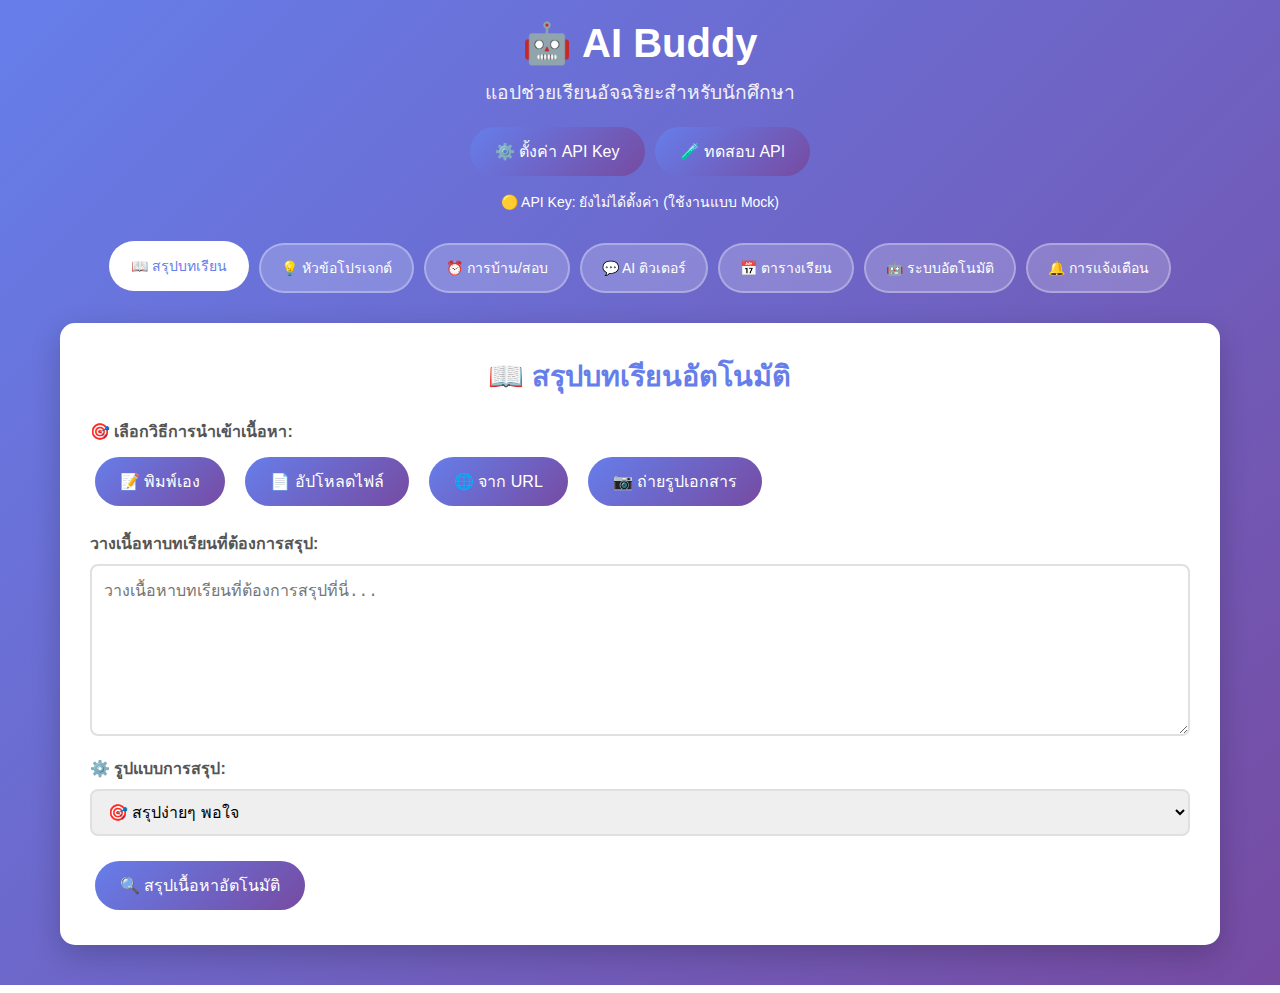
<file: AI.html>
<html lang="th">
<head>
    <meta charset="UTF-8">
    <meta name="viewport" content="width=device-width, initial-scale=1.0">
    <title>AI Buddy - แอปช่วยเรียนสำหรับนักศึกษา</title>
    <style>
        * {
            margin: 0;
            padding: 0;
            box-sizing: border-box;
        }

        body {
            font-family: 'Segoe UI', Tahoma, Geneva, Verdana, sans-serif;
            background: linear-gradient(135deg, #667eea 0%, #764ba2 100%);
            min-height: 100vh;
            color: #333;
        }

        .container {
            max-width: 1200px;
            margin: 0 auto;
            padding: 20px;
        }

        .header {
            text-align: center;
            margin-bottom: 30px;
            color: white;
        }

        .header h1 {
            font-size: 2.5em;
            margin-bottom: 10px;
        }

        .header p {
            font-size: 1.2em;
            opacity: 0.9;
        }

        .nav-tabs {
            display: flex;
            justify-content: center;
            margin-bottom: 30px;
            flex-wrap: wrap;
            gap: 10px;
        }

        .tab-btn {
            background: rgba(255, 255, 255, 0.2);
            color: white;
            border: 2px solid rgba(255, 255, 255, 0.3);
            padding: 12px 20px;
            border-radius: 25px;
            cursor: pointer;
            transition: all 0.3s ease;
            font-size: 14px;
        }

        .tab-btn:hover, .tab-btn.active {
            background: white;
            color: #667eea;
            transform: translateY(-2px);
        }

        .tab-content {
            display: none;
            background: white;
            border-radius: 15px;
            padding: 30px;
            box-shadow: 0 10px 30px rgba(0, 0, 0, 0.2);
            margin-bottom: 20px;
        }

        .tab-content.active {
            display: block;
            animation: fadeIn 0.5s ease;
        }

        @keyframes fadeIn {
            from { opacity: 0; transform: translateY(20px); }
            to { opacity: 1; transform: translateY(0); }
        }

        .feature-title {
            color: #667eea;
            font-size: 1.8em;
            margin-bottom: 20px;
            text-align: center;
        }

        .input-group {
            margin-bottom: 20px;
        }

        .input-group label {
            display: block;
            margin-bottom: 8px;
            font-weight: bold;
            color: #555;
        }

        .input-group input, .input-group textarea, .input-group select {
            width: 100%;
            padding: 12px;
            border: 2px solid #e0e0e0;
            border-radius: 8px;
            font-size: 16px;
            transition: border-color 0.3s ease;
        }

        .input-group input:focus, .input-group textarea:focus, .input-group select:focus {
            outline: none;
            border-color: #667eea;
        }

        .btn {
            background: linear-gradient(135deg, #667eea 0%, #764ba2 100%);
            color: white;
            border: none;
            padding: 12px 25px;
            border-radius: 25px;
            cursor: pointer;
            font-size: 16px;
            transition: all 0.3s ease;
            margin: 5px;
        }

        .btn:hover {
            transform: translateY(-2px);
            box-shadow: 0 5px 15px rgba(102, 126, 234, 0.4);
        }

        .result-box {
            background: #f8f9ff;
            border: 2px solid #e0e7ff;
            border-radius: 10px;
            padding: 20px;
            margin-top: 20px;
            min-height: 100px;
        }

        .chat-container {
            height: 400px;
            border: 2px solid #e0e0e0;
            border-radius: 10px;
            padding: 15px;
            overflow-y: auto;
            background: #f9f9f9;
            margin-bottom: 15px;
        }

        .chat-message {
            margin-bottom: 15px;
            padding: 10px;
            border-radius: 10px;
            max-width: 80%;
        }

        .user-message {
            background: #667eea;
            color: white;
            margin-left: auto;
        }

        .ai-message {
            background: white;
            border: 1px solid #e0e0e0;
        }

        .schedule-table {
            width: 100%;
            border-collapse: collapse;
            margin-top: 20px;
        }

        .schedule-table th, .schedule-table td {
            border: 1px solid #ddd;
            padding: 12px;
            text-align: center;
        }

        .schedule-table th {
            background: #667eea;
            color: white;
        }

        .task-item {
            background: #f0f4ff;
            border: 1px solid #d0d9ff;
            border-radius: 8px;
            padding: 15px;
            margin-bottom: 10px;
            display: flex;
            justify-content: between;
            align-items: center;
        }

        .task-urgent {
            border-left: 4px solid #ff4757;
        }

        .task-normal {
            border-left: 4px solid #2ed573;
        }

        .delete-btn {
            background: #ff4757;
            color: white;
            border: none;
            padding: 5px 10px;
            border-radius: 5px;
            cursor: pointer;
            font-size: 12px;
        }

        .project-suggestion {
            background: #e8f4fd;
            border-left: 4px solid #2196f3;
            padding: 15px;
            margin-bottom: 10px;
            border-radius: 5px;
        }

        .grid-2 {
            display: grid;
            grid-template-columns: 1fr 1fr;
            gap: 20px;
        }

        @media (max-width: 768px) {
            .grid-2 {
                grid-template-columns: 1fr;
            }
            
            .nav-tabs {
                flex-direction: column;
                align-items: center;
            }
        }
    </style>
</head>
<body>
    <div class="container">
        <div class="header">
            <h1>🤖 AI Buddy</h1>
            <p>แอปช่วยเรียนอัจฉริยะสำหรับนักศึกษา</p>
        </div>

        <div class="nav-tabs">
            <button class="tab-btn active" onclick="showTab('summary')">📖 สรุปบทเรียน</button>
            <button class="tab-btn" onclick="showTab('project')">💡 หัวข้อโปรเจกต์</button>
            <button class="tab-btn" onclick="showTab('tasks')">⏰ การบ้าน/สอบ</button>
            <button class="tab-btn" onclick="showTab('chat')">💬 AI ติวเตอร์</button>
            <button class="tab-btn" onclick="showTab('schedule')">📅 ตารางเรียน</button>
            <button class="tab-btn" onclick="showTab('auto')">🤖 ระบบอัตโนมัติ</button>
            <button class="tab-btn" onclick="showTab('notifications')">🔔 การแจ้งเตือน</button>
        </div>

            <!-- สรุปบทเรียน -->
        <div id="summary" class="tab-content active">
            <h2 class="feature-title">📖 สรุปบทเรียนอัตโนมัติ</h2>
            
            <!-- วิธีการนำเข้าเนื้อหา -->
            <div class="input-group">
                <label>🎯 เลือกวิธีการนำเข้าเนื้อหา:</label>
                <div style="display: flex; gap: 10px; flex-wrap: wrap; margin-bottom: 15px;">
                    <button class="btn" onclick="showInputMethod('text')">📝 พิมพ์เอง</button>
                    <button class="btn" onclick="showInputMethod('file')">📄 อัปโหลดไฟล์</button>
                    <button class="btn" onclick="showInputMethod('url')">🌐 จาก URL</button>
                    <button class="btn" onclick="showInputMethod('image')">📷 ถ่ายรูปเอกสาร</button>
                </div>
            </div>

            <!-- ฟอร์มพิมพ์เอง -->
            <div id="text-input" class="input-method">
                <div class="input-group">
                    <label for="lesson-text">วางเนื้อหาบทเรียนที่ต้องการสรุป:</label>
                    <textarea id="lesson-text" rows="8" placeholder="วางเนื้อหาบทเรียนที่ต้องการสรุปที่นี่..."></textarea>
                </div>
            </div>

            <!-- ฟอร์มอัปโหลดไฟล์ -->
            <div id="file-input" class="input-method" style="display: none;">
                <div class="input-group">
                    <label for="lesson-file">อัปโหลดไฟล์เอกสาร (PDF, DOC, TXT):</label>
                    <input type="file" id="lesson-file" accept=".pdf,.doc,.docx,.txt" onchange="handleFileUpload(event)">
                    <small style="color: #666;">รองรับ: PDF, Word, Text Files</small>
                </div>
                <div id="file-content" style="display: none;">
                    <h4>📄 เนื้อหาจากไฟล์:</h4>
                    <div id="file-text" style="background: #f5f5f5; padding: 15px; border-radius: 8px; max-height: 200px; overflow-y: auto;"></div>
                </div>
            </div>

            <!-- ฟอร์ม URL -->
            <div id="url-input" class="input-method" style="display: none;">
                <div class="input-group">
                    <label for="lesson-url">URL ของเว็บไซต์หรือเอกสารออนไลน์:</label>
                    <input type="url" id="lesson-url" placeholder="https://example.com/article">
                    <button class="btn" onclick="fetchFromURL()">🔗 ดึงเนื้อหา</button>
                </div>
                <div id="url-content" style="display: none;">
                    <h4>🌐 เนื้อหาจาก URL:</h4>
                    <div id="url-text" style="background: #f5f5f5; padding: 15px; border-radius: 8px; max-height: 200px; overflow-y: auto;"></div>
                </div>
            </div>

            <!-- ฟอร์มถ่ายรูป -->
            <div id="image-input" class="input-method" style="display: none;">
                <div class="input-group">
                    <label>📷 ถ่ายรูปหรืออัปโหลดรูปเอกสาร:</label>
                    <input type="file" id="lesson-image" accept="image/*" capture="camera" onchange="handleImageUpload(event)">
                    <button class="btn" onclick="document.getElementById('lesson-image').click()">📸 ถ่ายรูป</button>
                </div>
                <div id="image-preview" style="display: none;">
                    <h4>🖼️ รูปที่อัปโหลด:</h4>
                    <img id="preview-img" style="max-width: 100%; max-height: 300px; border-radius: 8px;">
                    <button class="btn" onclick="extractTextFromImage()">🔍 แปลงเป็นข้อความ</button>
                </div>
                <div id="image-content" style="display: none;">
                    <h4>📝 ข้อความจากรูป:</h4>
                    <div id="image-text" style="background: #f5f5f5; padding: 15px; border-radius: 8px; max-height: 200px; overflow-y: auto;"></div>
                </div>
            </div>

            <!-- ตัวเลือกการสรุป -->
            <div class="input-group">
                <label>⚙️ รูปแบบการสรุป:</label>
                <select id="summary-style">
                    <option value="simple">🎯 สรุปง่ายๆ พอใจ</option>
                    <option value="detailed">📚 สรุปละเอียด</option>
                    <option value="bullet">📝 จุดสำคัญย่อยๆ</option>
                    <option value="exam">📝 เน้นข้อสอบ</option>
                    <option value="mindmap">🧠 Mind Map</option>
                </select>
            </div>

            <button class="btn" onclick="summarizeLesson()">🔍 สรุปเนื้อหาอัตโนมัติ</button>
            <div id="summary-result" class="result-box" style="display: none;">
                <h3>📝 สรุปเนื้อหา:</h3>
                <div id="summary-content"></div>
                <div style="margin-top: 15px;">
                    <button class="btn" onclick="saveSummary()">💾 บันทึกสรุป</button>
                    <button class="btn" onclick="shareSummary()">📤 แชร์</button>
                    <button class="btn" onclick="generateQuiz()">❓ สร้างแบบทดสอบ</button>
                </div>
            </div>
        </div>

        <!-- หัวข้อโปรเจกต์ -->
        <div id="project" class="tab-content">
            <h2 class="feature-title">💡 แนะนำหัวข้อโปรเจกต์</h2>
            <div class="input-group">
                <label for="subject-name">ชื่อวิชา:</label>
                <input type="text" id="subject-name" placeholder="เช่น วิทยาการคอมพิวเตอร์, การตลาด, จิตวิทยา">
            </div>
            <button class="btn" onclick="generateProjectIdeas()">🎯 แนะนำหัวข้อ</button>
            <div id="project-results" class="result-box" style="display: none;">
                <h3>💡 หัวข้อโปรเจกต์ที่แนะนำ:</h3>
                <div id="project-content"></div>
            </div>
        </div>

        <!-- การบ้าน/สอบ -->
        <div id="tasks" class="tab-content">
            <h2 class="feature-title">⏰ จัดการการบ้าน/สอบ</h2>
            <div class="grid-2">
                <div>
                    <h3>➕ เพิ่มงานใหม่</h3>
                    <div class="input-group">
                        <label for="task-title">ชื่องาน:</label>
                        <input type="text" id="task-title" placeholder="เช่น รายงานวิชาคณิตศาสตร์">
                    </div>
                    <div class="input-group">
                        <label for="task-date">วันที่ส่ง:</label>
                        <input type="date" id="task-date">
                    </div>
                    <div class="input-group">
                        <label for="task-priority">ความสำคัญ:</label>
                        <select id="task-priority">
                            <option value="normal">ปกติ</option>
                            <option value="urgent">ด่วน</option>
                        </select>
                    </div>
                    <button class="btn" onclick="addTask()">📝 เพิ่มงาน</button>
                </div>
                <div>
                    <h3>📋 รายการงาน</h3>
                    <div id="task-list"></div>
                </div>
            </div>
        </div>

        <!-- AI ติวเตอร์ -->
        <div id="chat" class="tab-content">
            <h2 class="feature-title">💬 แชทกับ AI ติวเตอร์</h2>
            <div class="chat-container" id="chat-container">
                <div class="chat-message ai-message">
                    <strong>AI ติวเตอร์:</strong> สวัสดีครับ! ผมพร้อมช่วยตอบคำถามเกี่ยวกับการเรียนนะครับ 😊
                </div>
            </div>
            <div class="input-group">
                <input type="text" id="user-question" placeholder="พิมพ์คำถามของคุณที่นี่..." onkeypress="handleEnter(event)">
            </div>
            <button class="btn" onclick="sendMessage()">📤 ส่งคำถาม</button>
        </div>

        <!-- ระบบอัตโนมัติ -->
        <div id="auto" class="tab-content">
            <h2 class="feature-title">🤖 ระบบอัตโนมัติ</h2>
            
            <!-- เชื่อมต่อ LINE -->
            <div style="background: #06c755; color: white; padding: 20px; border-radius: 10px; margin-bottom: 20px;">
                <h3>💬 เชื่อมต่อ LINE</h3>
                <p>ดึงข้อมูลจากกลุ่มไลน์ตารางเรียนและส่งการแจ้งเตือนอัตโนมัติ</p>
                
                <div class="input-group">
                    <label style="color: white;">LINE Channel Access Token:</label>
                    <input type="text" id="line-token" placeholder="ใส่ Channel Access Token ของ LINE Bot">
                </div>
                
                <div class="input-group">
                    <label style="color: white;">Group ID ของกลุ่มตารางเรียน:</label>
                    <input type="text" id="line-group-id" placeholder="เช่น C1234567890abcdef1234567890abcdef1">
                </div>
                
                <button class="btn" style="background: white; color: #06c755;" onclick="connectLINE()">🔗 เชื่อมต่อ LINE</button>
                <button class="btn" style="background: rgba(255,255,255,0.2);" onclick="testLINE()">🧪 ทดสอบการเชื่อมต่อ</button>
                
                <div id="line-status" style="margin-top: 10px; font-size: 14px;"></div>
            </div>

            <!-- การดึงข้อมูลอัตโนมัติ -->
            <div class="grid-2">
                <div>
                    <h3>📊 การดึงข้อมูลอัตโนมัติ</h3>
                    
                    <div class="input-group">
                        <label>🔄 ความถี่ในการอัปเดต:</label>
                        <select id="sync-frequency">
                            <option value="5">ทุก 5 นาที</option>
                            <option value="15">ทุก 15 นาที</option>
                            <option value="30" selected>ทุก 30 นาที</option>
                            <option value="60">ทุก 1 ชั่วโมง</option>
                        </select>
                    </div>

                    <div class="input-group">
                        <label>📝 คำสำคัญที่ต้องมองหา:</label>
                        <textarea id="keywords" rows="3" placeholder="การบ้าน, สอบ, โปรเจกต์, งาน, ส่ง, กำหนด, วันที่">การบ้าน, สอบ, โปรเจกต์, งาน, ส่ง, กำหนด, วันที่</textarea>
                    </div>

                    <button class="btn" onclick="startAutoSync()">▶️ เริ่มการดึงข้อมูลอัตโนมัติ</button>
                    <button class="btn" onclick="stopAutoSync()">⏹️ หยุดการดึงข้อมูล</button>
                </div>

                <div>
                    <h3>📈 สถานะระบบ</h3>
                    <div id="auto-status" class="result-box">
                        <p>🔴 ระบบอัตโนมัติ: ปิด</p>
                        <p>📱 LINE: ยังไม่เชื่อมต่อ</p>
                        <p>🔄 อัปเดตล่าสุด: -</p>
                        <p>📊 ข้อมูลที่พบ: 0 รายการ</p>
                    </div>

                    <h4>📋 ข้อมูลที่ดึงมาล่าสุด:</h4>
                    <div id="latest-data" style="max-height: 200px; overflow-y: auto; background: #f9f9f9; padding: 10px; border-radius: 5px;">
                        <p style="color: #999;">ยังไม่มีข้อมูล</p>
                    </div>
                </div>
            </div>
        </div>

        <!-- การแจ้งเตือน -->
        <div id="notifications" class="tab-content">
            <h2 class="feature-title">🔔 ระบบการแจ้งเตือนอัจฉริยะ</h2>
            
            <!-- ตั้งค่าการแจ้งเตือน -->
            <div class="grid-2">
                <div>
                    <h3>⚙️ ตั้งค่าการแจ้งเตือน</h3>
                    
                    <div class="input-group">
                        <label>
                            <input type="checkbox" id="browser-notify" checked> 
                            🌐 แจ้งเตือนผ่านเบราว์เซอร์
                        </label>
                    </div>

                    <div class="input-group">
                        <label>
                            <input type="checkbox" id="line-notify" checked> 
                            💬 แจ้งเตือนผ่าน LINE
                        </label>
                    </div>

                    <div class="input-group">
                        <label>
                            <input type="checkbox" id="email-notify"> 
                            📧 แจ้งเตือนผ่านอีเมล
                        </label>
                    </div>

                    <div class="input-group">
                        <label for="notify-email">อีเมลสำหรับแจ้งเตือน:</label>
                        <input type="email" id="notify-email" placeholder="your@email.com">
                    </div>

                    <div class="input-group">
                        <label for="notify-time">⏰ เวลาแจ้งเตือนประจำวัน:</label>
                        <input type="time" id="notify-time" value="08:00">
                    </div>

                    <div class="input-group">
                        <label for="advance-notify">📅 แจ้งเตือนล่วงหน้า:</label>
                        <select id="advance-notify">
                            <option value="0">วันเดียวกัน</option>
                            <option value="1" selected>1 วันก่อน</option>
                            <option value="2">2 วันก่อน</option>
                            <option value="3">3 วันก่อน</option>
                            <option value="7">1 สัปดาห์ก่อน</option>
                        </select>
                    </div>

                    <button class="btn" onclick="saveNotificationSettings()">💾 บันทึกการตั้งค่า</button>
                    <button class="btn" onclick="requestNotificationPermission()">🔔 ขออนุญาตแจ้งเตือน</button>
                </div>

                <div>
                    <h3>📊 ประวัติการแจ้งเตือน</h3>
                    <div id="notification-history" style="max-height: 300px; overflow-y: auto;">
                        <!-- ประวัติการแจ้งเตือนจะแสดงที่นี่ -->
                    </div>

                    <h3>🧪 ทดสอบการแจ้งเตือน</h3>
                    <button class="btn" onclick="testBrowserNotification()">🌐 ทดสอบแจ้งเตือนเบราว์เซอร์</button>
                    <button class="btn" onclick="testLINENotification()">💬 ทดสอบแจ้งเตือน LINE</button>
                    <button class="btn" onclick="testEmailNotification()">📧 ทดสอบแจ้งเตือนอีเมล</button>
                </div>
            </div>

            <!-- Smart Calendar Integration -->
            <div style="margin-top: 30px;">
                <h3>📅 เชื่อมต่อปฏิทิน</h3>
                <div class="grid-2">
                    <div>
                        <button class="btn" onclick="connectGoogleCalendar()">📆 เชื่อมต่อ Google Calendar</button>
                        <button class="btn" onclick="connectOutlook()">📅 เชื่อมต่อ Outlook</button>
                        <button class="btn" onclick="exportToICS()">📄 ส่งออกเป็น .ics</button>
                    </div>
                    <div>
                        <p>🔗 สถานะการเชื่อมต่อ:</p>
                        <div id="calendar-status" class="result-box">
                            <p>📆 Google Calendar: ยังไม่เชื่อมต่อ</p>
                            <p>📅 Outlook: ยังไม่เชื่อมต่อ</p>
                        </div>
                    </div>
                </div>
            </div>
        </div>
        <div id="schedule" class="tab-content">
            <h2 class="feature-title">📅 ตารางเรียน</h2>
            <div class="grid-2">
                <div>
                    <h3>➕ เพิ่มรายวิชา</h3>
                    <div class="input-group">
                        <label for="course-name">ชื่อวิชา:</label>
                        <input type="text" id="course-name" placeholder="เช่น คณิตศาสตร์ 101">
                    </div>
                    <div class="input-group">
                        <label for="course-day">วัน:</label>
                        <select id="course-day">
                            <option value="จันทร์">จันทร์</option>
                            <option value="อังคาร">อังคาร</option>
                            <option value="พุธ">พุธ</option>
                            <option value="พฤหัสบดี">พฤหัสบดี</option>
                            <option value="ศุกร์">ศุกร์</option>
                        </select>
                    </div>
                    <div class="input-group">
                        <label for="course-time">เวลา:</label>
                        <input type="text" id="course-time" placeholder="เช่น 09:00-11:00">
                    </div>
                    <button class="btn" onclick="addCourse()">📚 เพิ่มวิชา</button>
                </div>
                <div>
                    <h3>📋 ตารางเรียนปัจจุบัน</h3>
                    <div id="schedule-display"></div>
                </div>
            </div>
        </div>
    </div>

    <script>
        // ข้อมูลที่เก็บไว้ในหน่วยความจำ
        let tasks = [];
        let courses = [];
        let chatHistory = [];
        
        // OpenAI API Configuration
        let OPENAI_API_KEY = '';
        
        // ตรวจสอบและตั้งค่า API Key
        function initializeAPI() {
            const savedKey = localStorage.getItem('openai_api_key');
            if (savedKey) {
                OPENAI_API_KEY = savedKey;
            } else {
                promptForAPIKey();
            }
        }
        
        function promptForAPIKey() {
            const key = prompt(`🔑 กรุณาใส่ OpenAI API Key ของคุณ:

📋 วิธีการได้ API Key:
1. ไปที่ https://platform.openai.com/api-keys
2. สร้าง API Key ใหม่
3. Copy มาใส่ที่นี่

⚠️ หมายเหตุ: 
- API Key จะถูกเก็บไว้ในเครื่องของคุณเท่านั้น
- หากไม่มี API Key สามารถใช้งานแบบ Mock ได้
- กด Cancel เพื่อใช้แบบ Mock`);
            
            if (key && key.trim()) {
                OPENAI_API_KEY = key.trim();
                localStorage.setItem('openai_api_key', OPENAI_API_KEY);
                alert('✅ ตั้งค่า API Key เรียบร้อย!\n\n🧪 ลองทดสอบสรุปบทเรียนหรือถาม AI ติวเตอร์ดูครับ');
                return true;
            } else {
                alert('ℹ️ จะใช้งานแบบ Mock (จำลอง) แทน\nคุณสามารถเพิ่ม API Key ได้ทีหลังผ่านปุ่ม "⚙️ ตั้งค่า API Key"');
                return false;
            }
        }
        
        // ฟังก์ชันเรียก OpenAI API (แบบหลายวิธี)
        async function callOpenAI(messages, maxTokens = 500) {
            if (!OPENAI_API_KEY) {
                promptForAPIKey();
                if (!OPENAI_API_KEY) return null;
            }
            
            // ลองใช้ Proxy หลายตัว
            const proxyUrls = [
                'https://api.openai.com/v1/chat/completions', // Direct (อาจไม่ทำงานเพราะ CORS)
                'https://cors-anywhere.herokuapp.com/https://api.openai.com/v1/chat/completions', // CORS Proxy
                `https://api.allorigins.win/raw?url=${encodeURIComponent('https://api.openai.com/v1/chat/completions')}` // Alternative Proxy
            ];
            
            const requestBody = {
                model: 'gpt-3.5-turbo',
                messages: messages,
                max_tokens: maxTokens,
                temperature: 0.7
            };
            
            for (let i = 0; i < proxyUrls.length; i++) {
                try {
                    console.log(`พยายามเชื่อมต่อผ่าน method ${i + 1}...`);
                    
                    let requestOptions = {
                        method: 'POST',
                        headers: {
                            'Content-Type': 'application/json'
                        },
                        body: JSON.stringify(requestBody)
                    };
                    
                    // เพิ่ม Authorization header สำหรับ direct และ CORS proxy
                    if (i < 2) {
                        requestOptions.headers['Authorization'] = `Bearer ${OPENAI_API_KEY}`;
                    }
                    
                    // สำหรับ allorigins proxy ต้องส่งแบบต่างออกไป
                    if (i === 2) {
                        requestOptions = {
                            method: 'POST',
                            headers: {
                                'Content-Type': 'application/json',
                                'X-Requested-With': 'XMLHttpRequest'
                            },
                            body: JSON.stringify({
                                url: 'https://api.openai.com/v1/chat/completions',
                                method: 'POST',
                                headers: {
                                    'Authorization': `Bearer ${OPENAI_API_KEY}`,
                                    'Content-Type': 'application/json'
                                },
                                data: requestBody
                            })
                        };
                    }
                    
                    const response = await fetch(proxyUrls[i], requestOptions);
                    
                    if (!response.ok) {
                        if (response.status === 401) {
                            alert('❌ API Key ไม่ถูกต้อง กรุณาตรวจสอบอีกครั้ง');
                            localStorage.removeItem('openai_api_key');
                            OPENAI_API_KEY = '';
                            return null;
                        }
                        if (response.status === 429) {
                            alert('⚠️ ใช้งาน API เกินขนาด กรุณารอสักครู่แล้วลองใหม่');
                            return null;
                        }
                        throw new Error(`HTTP error! status: ${response.status}`);
                    }
                    
                    const data = await response.json();
                    console.log(`✅ เชื่อมต่อสำเร็จผ่าน method ${i + 1}`);
                    return data.choices[0].message.content;
                    
                } catch (error) {
                    console.log(`❌ Method ${i + 1} ไม่สำเร็จ:`, error.message);
                    if (i === proxyUrls.length - 1) {
                        // ถ้าทุกวิธีไม่ได้ผล
                        console.error('All methods failed:', error);
                        showConnectionError();
                        return null;
                    }
                }
            }
        }
        
        function showConnectionError() {
            const errorMsg = `❌ ไม่สามารถเชื่อมต่อ OpenAI API ได้
            
🔧 วิธีแก้ไข:
1. ตรวจสอบ API Key ให้ถูกต้อง
2. ตรวจสอบอินเทอร์เน็ต
3. ลองใช้งานใหม่ในอีกสักครู่
4. หรือใช้งานแบบ Mock ไปก่อน

💡 แอปจะกลับไปใช้ระบบจำลองแทน`;
            
            alert(errorMsg);
        }

        // ฟังก์ชันสลับแท็บ
        function showTab(tabName) {
            // ซ่อนแท็บทั้งหมด
            const tabs = document.querySelectorAll('.tab-content');
            tabs.forEach(tab => tab.classList.remove('active'));
            
            const buttons = document.querySelectorAll('.tab-btn');
            buttons.forEach(btn => btn.classList.remove('active'));
            
            // แสดงแท็บที่เลือก
            document.getElementById(tabName).classList.add('active');
            event.target.classList.add('active');
        }

        // 1. สรุปบทเรียนด้วย AI จริง
        async function summarizeLesson() {
            const text = document.getElementById('lesson-text').value;
            if (!text.trim()) {
                alert('กรุณาใส่เนื้อหาที่ต้องการสรุป');
                return;
            }

            // แสดง Loading
            document.getElementById('summary-result').style.display = 'block';
            document.getElementById('summary-content').innerHTML = '🤖 กำลังสรุปเนื้อหา...';

            const messages = [
                {
                    role: 'system',
                    content: `คุณเป็น AI ผู้ช่วยสรุปบทเรียนสำหรับนักศึกษาไทย กรุณาสรุปเนื้อหาที่ได้รับมาให้กระชับ เข้าใจง่าย และมีประโยชน์ 
                    
ให้ตอบในรูปแบบ:
**📝 สรุปเนื้อหา:**
[สรุปหลักภายใน 2-3 ประโยค]

**💡 จุดสำคัญ:**
• [จุดสำคัญที่ 1]
• [จุดสำคัญที่ 2] 
• [จุดสำคัญที่ 3]

**🎯 ข้อสอบน่าจะออก:**
• [คำถามที่อาจจะออกข้อสอบ]`
                },
                {
                    role: 'user',
                    content: `กรุณาสรุปเนื้อหานี้: ${text}`
                }
            ];

            const summary = await callOpenAI(messages, 800);
            
            if (summary) {
                document.getElementById('summary-content').innerHTML = summary.replace(/\n/g, '<br>');
                // บันทึกลงคลังสรุป
                summaryLibrary.push({
                    id: Date.now(),
                    title: text.substring(0, 50) + '...',
                    content: summary,
                    style: style,
                    date: new Date().toLocaleDateString('th-TH')
                });
                
                // แสดงปุ่มเพิ่มเติม
                showSummaryActions();
            } else {
                // Fallback ถ้า API ใช้ไม่ได้
                document.getElementById('summary-content').innerHTML = generateMockSummary(text);
            }
        }

        function showSummaryActions() {
            // ฟังก์ชันแสดงปุ่มเพิ่มเติมหลังสรุปเสร็จ
        }

        // ฟังก์ชันบันทึกสรุป
        function saveSummary() {
            const content = document.getElementById('summary-content').innerHTML;
            const blob = new Blob([content], { type: 'text/html' });
            const url = URL.createObjectURL(blob);
            const a = document.createElement('a');
            a.href = url;
            a.download = `สรุปบทเรียน_${new Date().toLocaleDateString('th-TH')}.html`;
            document.body.appendChild(a);
            a.click();
            document.body.removeChild(a);
            URL.revokeObjectURL(url);
            alert('💾 บันทึกสรุปเรียบร้อย!');
        }

        // ฟังก์ชันแชร์สรุป
        function shareSummary() {
            const content = document.getElementById('summary-content').innerText;
            if (navigator.share) {
                navigator.share({
                    title: 'สรุปบทเรียน - AI Buddy',
                    text: content
                });
            } else {
                // Fallback สำหรับเบราว์เซอร์ที่ไม่รองรับ
                navigator.clipboard.writeText(content).then(() => {
                    alert('📤 คัดลอกสรุปไปยังคลิปบอร์ดแล้ว!');
                });
            }
        }

        // ฟังก์ชันสร้างแบบทดสอบ
        async function generateQuiz() {
            const summaryContent = document.getElementById('summary-content').innerText;
            
            const messages = [
                {
                    role: 'system',
                    content: `สร้างแบบทดสอบ 5 ข้อจากเนื้อหาที่ให้มา แบบ:
                    
**🧠 แบบทดสอบความเข้าใจ**

**คำถามที่ 1:** [คำถาม]
a) [ตัวเลือก A]
b) [ตัวเลือก B] 
c) [ตัวเลือก C]
d) [ตัวเลือก D]

*เฉลย: [ตัวเลือกที่ถูก] - [คำอธิบาย]*`
                },
                {
                    role: 'user',
                    content: `สร้างแบบทดสอบจากเนื้อหานี้: ${summaryContent}`
                }
            ];

            const quiz = await callOpenAI(messages, 800);
            if (quiz) {
                document.getElementById('summary-content').innerHTML += '<hr>' + quiz.replace(/\n/g, '<br>');
            }
        }

        // ระบบเชื่อมต่อ LINE
        async function connectLINE() {
            const token = document.getElementById('line-token').value;
            const groupId = document.getElementById('line-group-id').value;
            
            if (!token || !groupId) {
                alert('กรุณากรอก Token และ Group ID');
                return;
            }

            const statusDiv = document.getElementById('line-status');
            statusDiv.innerHTML = '🔄 กำลังทดสอบการเชื่อมต่อ...';

            try {
                // จำลองการเชื่อมต่อ LINE API
                await new Promise(resolve => setTimeout(resolve, 2000));
                
                lineConnected = true;
                statusDiv.innerHTML = '✅ เชื่อมต่อ LINE สำเร็จ!';
                
                // บันทึกการตั้งค่า
                localStorage.setItem('line_token', token);
                localStorage.setItem('line_group_id', groupId);
                
                updateAutoStatus();
            } catch (error) {
                statusDiv.innerHTML = '❌ การเชื่อมต่อล้มเหลว';
            }
        }

        // ทดสอบการเชื่อมต่อ LINE
        async function testLINE() {
            if (!lineConnected) {
                alert('กรุณาเชื่อมต่อ LINE ก่อน');
                return;
            }

            const statusDiv = document.getElementById('line-status');
            statusDiv.innerHTML = '🧪 กำลังส่งข้อความทดสอบ...';

            // จำลองการส่งข้อความ
            setTimeout(() => {
                statusDiv.innerHTML = '✅ ส่งข้อความทดสอบสำเร็จ! ตรวจสอบในกลุ่ม LINE';
            }, 2000);
        }

        // เริ่มการดึงข้อมูลอัตโนมัติ
        function startAutoSync() {
            if (autoSyncInterval) {
                clearInterval(autoSyncInterval);
            }

            const frequency = parseInt(document.getElementById('sync-frequency').value) * 60 * 1000; // แปลงเป็น milliseconds
            
            autoSyncInterval = setInterval(async () => {
                await syncDataFromLINE();
            }, frequency);

            updateAutoStatus();
            alert(`✅ เริ่มการดึงข้อมูลอัตโนมัติทุก ${document.getElementById('sync-frequency').value} นาที`);
        }

        // หยุดการดึงข้อมูลอัตโนมัติ
        function stopAutoSync() {
            if (autoSyncInterval) {
                clearInterval(autoSyncInterval);
                autoSyncInterval = null;
            }
            updateAutoStatus();
            alert('⏹️ หยุดการดึงข้อมูลอัตโนมัติแล้ว');
        }

        // ดึงข้อมูลจาก LINE
        async function syncDataFromLINE() {
            if (!lineConnected) return;

            const keywords = document.getElementById('keywords').value.split(',').map(k => k.trim());
            
            // จำลองการดึงข้อมูลจาก LINE API
            const mockData = [
                {
                    type: 'assignment',
                    title: 'รายงานวิชาคณิตศาสตร์',
                    dueDate: '2025-08-10',
                    source: 'กลุ่ม LINE วิชาคณิต',
                    priority: 'urgent'
                },
                {
                    type: 'exam',
                    title: 'สอบกลางภาค ฟิสิกส์',
                    dueDate: '2025-08-15',
                    source: 'กลุ่ม LINE วิชาฟิสิกส์',
                    priority: 'normal'
                }
            ];

            // เพิ่มข้อมูลลงในระบบการบ้าน
            mockData.forEach(item => {
                const existingTask = tasks.find(task => task.title === item.title);
                if (!existingTask) {
                    tasks.push({
                        id: Date.now() + Math.random(),
                        title: item.title,
                        date: item.dueDate,
                        priority: item.priority,
                        source: item.source,
                        autoAdded: true
                    });
                }
            });

            displayTasks();
            updateLatestData(mockData);
            updateAutoStatus();

            // ส่งการแจ้งเตือนหากพบงานใหม่
            mockData.forEach(item => {
                sendNotification(`📝 งานใหม่: ${item.title}`, `กำหนดส่ง: ${item.dueDate}`);
            });
        }

        // อัปเดตข้อมูลล่าสุด
        function updateLatestData(data) {
            const latestDataDiv = document.getElementById('latest-data');
            latestDataDiv.innerHTML = data.map(item => 
                `<div style="padding: 5px; border-bottom: 1px solid #eee;">
                    <strong>${item.title}</strong><br>
                    <small>📅 ${item.dueDate} | 📱 ${item.source}</small>
                </div>`
            ).join('');
        }

        // ระบบการแจ้งเตือนอัจฉริยะ
        function requestNotificationPermission() {
            if ('Notification' in window) {
                Notification.requestPermission().then(permission => {
                    if (permission === 'granted') {
                        alert('✅ อนุญาตการแจ้งเตือนแล้ว!');
                        sendNotification('🎉 AI Buddy', 'ระบบการแจ้งเตือนพร้อมใช้งาน!');
                    } else {
                        alert('❌ ไม่ได้รับอนุญาตการแจ้งเตือน');
                    }
                });
            } else {
                alert('เบราว์เซอร์นี้ไม่รองรับการแจ้งเตือน');
            }
        }

        function sendNotification(title, body, icon = '🤖') {
            // แจ้งเตือนผ่านเบราว์เซอร์
            if (document.getElementById('browser-notify').checked && Notification.permission === 'granted') {
                new Notification(title, {
                    body: body,
                    icon: 'data:image/svg+xml,<svg xmlns="http://www.w3.org/2000/svg" viewBox="0 0 100 100"><text y=".9em" font-size="90">' + icon + '</text></svg>'
                });
            }

            // แจ้งเตือนผ่าน LINE (ถ้าเชื่อมต่อ)
            if (document.getElementById('line-notify').checked && lineConnected) {
                sendLINENotification(`${title}\n${body}`);
            }

            // แจ้งเตือนผ่านอีเมล (ถ้าตั้งค่า)
            if (document.getElementById('email-notify').checked) {
                sendEmailNotification(title, body);
            }

            // บันทึกประวัติ
            notificationHistory.unshift({
                title: title,
                body: body,
                time: new Date().toLocaleString('th-TH'),
                type: 'auto'
            });

            updateNotificationHistory();
        }

        async function sendLINENotification(message) {
            const token = localStorage.getItem('line_token');
            const groupId = localStorage.getItem('line_group_id');
            
            if (!token || !groupId) return;

            try {
                // จำลองการส่งข้อความผ่าน LINE API
                console.log('ส่งข้อความ LINE:', message);
                
                // ในระบบจริงจะเรียก LINE Messaging API
                /*
                await fetch('https://api.line.me/v2/bot/message/push', {
                    method: 'POST',
                    headers: {
                        'Authorization': `Bearer ${token}`,
                        'Content-Type': 'application/json'
                    },
                    body: JSON.stringify({
                        to: groupId,
                        messages: [{
                            type: 'text',
                            text: message
                        }]
                    })
                });
                */
            } catch (error) {
                console.error('LINE notification error:', error);
            }
        }

        async function sendEmailNotification(title, body) {
            const email = document.getElementById('notify-email').value;
            if (!email) return;

            // จำลองการส่งอีเมล (ต้องใช้ Email API จริง)
            console.log(`📧 ส่งอีเมลไปที่: ${email}`);
            console.log(`หัวข้อ: ${title}`);
            console.log(`เนื้อหา: ${body}`);
        }

        function updateNotificationHistory() {
            const historyDiv = document.getElementById('notification-history');
            historyDiv.innerHTML = notificationHistory.slice(0, 10).map(notif => 
                `<div style="padding: 10px; border-bottom: 1px solid #eee; margin-bottom: 5px;">
                    <strong>${notif.title}</strong><br>
                    <small>${notif.body}</small><br>
                    <small style="color: #666;">⏰ ${notif.time}</small>
                </div>`
            ).join('');
        }

        function saveNotificationSettings() {
            const settings = {
                browser: document.getElementById('browser-notify').checked,
                line: document.getElementById('line-notify').checked,
                email: document.getElementById('email-notify').checked,
                notifyEmail: document.getElementById('notify-email').value,
                notifyTime: document.getElementById('notify-time').value,
                advanceNotify: document.getElementById('advance-notify').value
            };

            localStorage.setItem('notification_settings', JSON.stringify(settings));
            alert('💾 บันทึกการตั้งค่าเรียบร้อย!');
        }

        // ฟังก์ชันทดสอบการแจ้งเตือน
        function testBrowserNotification() {
            sendNotification('🧪 ทดสอบการแจ้งเตือน', 'นี่คือการแจ้งเตือนทดสอบจาก AI Buddy');
        }

        function testLINENotification() {
            if (!lineConnected) {
                alert('กรุณาเชื่อมต่อ LINE ก่อน');
                return;
            }
            sendLINENotification('🧪 ทดสอบการแจ้งเตือน LINE จาก AI Buddy');
            alert('📱 ส่งข้อความทดสอบไปยัง LINE แล้ว');
        }

        function testEmailNotification() {
            const email = document.getElementById('notify-email').value;
            if (!email) {
                alert('กรุณาใส่อีเมลสำหรับแจ้งเตือน');
                return;
            }
            sendEmailNotification('🧪 ทดสอบการแจ้งเตือน', 'นี่คือการแจ้งเตือนทดสอบทางอีเมลจาก AI Buddy');
            alert('📧 ส่งอีเมลทดสอบแล้ว (ตรวจสอบในกล่องจดหมาย)');
        }

        // เชื่อมต่อปฏิทิน
        function connectGoogleCalendar() {
            alert('🚧 ฟีเจอร์นี้กำลังพัฒนา - จะเชื่อมต่อกับ Google Calendar API');
            // ในระบบจริงจะใช้ Google Calendar API
        }

        function connectOutlook() {
            alert('🚧 ฟีเจอร์นี้กำลังพัฒนา - จะเชื่อมต่อกับ Microsoft Graph API');
            // ในระบบจริงจะใช้ Microsoft Graph API
        }

        function exportToICS() {
            // สร้างไฟล์ .ics สำหรับปฏิทิน
            let icsContent = 'BEGIN:VCALENDAR\nVERSION:2.0\nPRODID:AI Buddy\n';
            
            tasks.forEach(task => {
                const date = new Date(task.date);
                const dateStr = date.toISOString().replace(/[-:]/g, '').split('.')[0] + 'Z';
                
                icsContent += `BEGIN:VEVENT
UID:${task.id}@aibuddy.com
DTSTAMP:${dateStr}
DTSTART:${dateStr}
SUMMARY:${task.title}
DESCRIPTION:งานจาก AI Buddy
END:VEVENT
`;
            });
            
            icsContent += 'END:VCALENDAR';
            
            const blob = new Blob([icsContent], { type: 'text/calendar' });
            const url = URL.createObjectURL(blob);
            const a = document.createElement('a');
            a.href = url;
            a.download = 'AI_Buddy_Schedule.ics';
            document.body.appendChild(a);
            a.click();
            document.body.removeChild(a);
            URL.revokeObjectURL(url);
            
            alert('📄 ส่งออกปฏิทินเรียบร้อย! นำไปเพิ่มในแอปปฏิทินของคุณได้');
        }

        // ระบบตรวจสอบการแจ้งเตือนอัตโนมัติ
        function checkUpcomingTasks() {
            const today = new Date();
            const settings = JSON.parse(localStorage.getItem('notification_settings') || '{"advanceNotify": 1}');
            const advanceDays = parseInt(settings.advanceNotify);

            tasks.forEach(task => {
                const taskDate = new Date(task.date);
                const daysUntil = Math.ceil((taskDate - today) / (1000 * 60 * 60 * 24));
                
                if (daysUntil === advanceDays) {
                    sendNotification(
                        `⏰ เตือนล่วงหน้า: ${task.title}`,
                        `กำหนดส่งในอีก ${daysUntil} วัน (${task.date})`
                    );
                } else if (daysUntil === 0) {
                    sendNotification(
                        `🚨 ส่งวันนี้: ${task.title}`,
                        `กำหนดส่งวันนี้! อย่าลืมส่งงาน`
                    );
                }
            });
        }

        function generateMockSummary(text) {
            const sentences = text.split('.').filter(s => s.trim().length > 10);
            if (sentences.length <= 3) {
                return `<p><strong>สรุป:</strong> ${text.substring(0, 200)}...</p>`;
            }
            
            // เลือกประโยคสำคัญ (จำลอง)
            const importantSentences = sentences.slice(0, Math.min(3, sentences.length));
            return `
                <div>
                    <p><strong>จุดสำคัญ:</strong></p>
                    <ul>
                        ${importantSentences.map(s => `<li>${s.trim()}.</li>`).join('')}
                    </ul>
                    <p><strong>สรุปโดยรวม:</strong> เนื้อหานี้กล่าวถึงประเด็นสำคัญหลายประการที่ช่วยในการเข้าใจหัวข้อดังกล่าว</p>
                </div>
            `;
        }

        // 2. แนะนำหัวข้อโปรเจกต์ด้วย AI
        async function generateProjectIdeas() {
            const subject = document.getElementById('subject-name').value;
            if (!subject.trim()) {
                alert('กรุณาใส่ชื่อวิชา');
                return;
            }

            // แสดง Loading
            document.getElementById('project-results').style.display = 'block';
            document.getElementById('project-content').innerHTML = '🤖 กำลังคิดหัวข้อโปรเจกต์...';

            const messages = [
                {
                    role: 'system',
                    content: `คุณเป็น AI ที่ช่วยแนะนำหัวข้อโปรเจกต์สำหรับนักศึกษาไทย ให้คำแนะนำที่เป็นประโยชน์ ทำได้จริง และเหมาะสมกับระดับมหาวิทยาลัย
                    
ให้ตอบในรูปแบบ:
**💡 หัวข้อโปรเจกต์ที่แนะนำ:**

**1. [ชื่อหัวข้อ]**
- วัตถุประสงค์: [อธิบายสั้นๆ]
- วิธีการ: [แนวทางการดำเนินงาน]

**2. [ชื่อหัวข้อ]**
- วัตถุประสงค์: [อธิบายสั้นๆ]
- วิธีการ: [แนวทางการดำเนินงาน]

[ต่อไปอีก 3 หัวข้อ]

**📚 เทคนิคเพิ่มเติม:**
[คำแนะนำในการทำโปรเจกต์]`
                },
                {
                    role: 'user',
                    content: `กรุณาแนะนำหัวข้อโปรเจกต์สำหรับวิชา "${subject}" ให้ 5 หัวข้อ`
                }
            ];

            const ideas = await callOpenAI(messages, 1000);
            
            if (ideas) {
                document.getElementById('project-content').innerHTML = ideas.replace(/\n/g, '<br>');
            } else {
                // Fallback ถ้า API ใช้ไม่ได้
                document.getElementById('project-content').innerHTML = generateMockProjectIdeas(subject);
            }
        }

        function generateMockProjectIdeas(subject) {
            const projectTemplates = {
                'วิทยาการคอมพิวเตอร์': [
                    'ระบบจัดการหอสมุดออนไลน์',
                    'แอปพลิเคชันติดตามสุขภาพ',
                    'เว็บไซต์อีคอมเมิร์ซขนาดเล็ก',
                    'ระบบจองห้องประชุม',
                    'แชทบอทช่วยตอบคำถาม'
                ],
                'การตลาด': [
                    'แผนการตลาดสำหรับร้านกาแฟท้องถิ่น',
                    'การวิเคราะห์พฤติกรรมผู้บริโภคออนไลน์',
                    'กลยุทธ์ Social Media Marketing',
                    'การสร้างแบรนด์สำหรับผลิตภัณฑ์ใหม่',
                    'การศึกษาตลาดสำหรับธุรกิจ Startup'
                ],
                'จิตวิทยา': [
                    'ผลกระทบของโซเชียลมีเดียต่อจิตใจวัยรุ่น',
                    'การศึกษาพฤติกรรมการเรียนรู้',
                    'จิตวิทยาสีในการออกแบบ',
                    'การจัดการความเครียดในนักศึกษา',
                    'ผลของดนตรีต่ออารมณ์และความจำ'
                ]
            };

            let ideas = projectTemplates[subject] || [
                'การศึกษาเปรียบเทียบในหัวข้อที่สนใจ',
                'การวิเคราะห์กรณีศึกษาที่เกี่ยวข้อง',
                'การพัฒนาแนวทางใหม่ในสาขา',
                'การสำรวจความคิดเห็นของกลุ่มเป้าหมาย',
                'การทบทวนวรรณกรรมในหัวข้อเฉพาะ'
            ];

            return ideas.map((idea, index) => 
                `<div class="project-suggestion">
                    <strong>${index + 1}. ${idea}</strong>
                    <p>หัวข้อนี้เหมาะสมสำหรับวิชา "${subject}" และสามารถขยายผลเป็นงานวิจัยได้</p>
                </div>`
            ).join('');
        }

        // 3. จัดการการบ้าน/สอบ
        function addTask() {
            const title = document.getElementById('task-title').value;
            const date = document.getElementById('task-date').value;
            const priority = document.getElementById('task-priority').value;

            if (!title || !date) {
                alert('กรุณากรอกข้อมูลให้ครบถ้วน');
                return;
            }

            const task = {
                id: Date.now(),
                title: title,
                date: date,
                priority: priority
            };

            tasks.push(task);
            displayTasks();
            
            // ล้างฟอร์ม
            document.getElementById('task-title').value = '';
            document.getElementById('task-date').value = '';
            document.getElementById('task-priority').value = 'normal';
        }

        function displayTasks() {
            const taskList = document.getElementById('task-list');
            if (tasks.length === 0) {
                taskList.innerHTML = '<p>ยังไม่มีงานที่ต้องทำ</p>';
                return;
            }

            // เรียงตามวันที่
            tasks.sort((a, b) => new Date(a.date) - new Date(b.date));

            taskList.innerHTML = tasks.map(task => {
                const daysLeft = Math.ceil((new Date(task.date) - new Date()) / (1000 * 60 * 60 * 24));
                const urgentClass = task.priority === 'urgent' || daysLeft <= 3 ? 'task-urgent' : 'task-normal';
                
                return `
                    <div class="task-item ${urgentClass}">
                        <div>
                            <strong>${task.title}</strong><br>
                            <small>ส่งวันที่: ${task.date} (อีก ${daysLeft} วัน)</small>
                        </div>
                        <button class="delete-btn" onclick="deleteTask(${task.id})">ลบ</button>
                    </div>
                `;
            }).join('');
        }

        function deleteTask(id) {
            tasks = tasks.filter(task => task.id !== id);
            displayTasks();
        }

        // 4. AI ติวเตอร์จริง
        async function sendMessage() {
            const question = document.getElementById('user-question').value;
            if (!question.trim()) return;

            // แสดงข้อความของผู้ใช้
            addChatMessage(question, 'user');
            
            // แสดง Loading
            addChatMessage('🤖 กำลังคิด...', 'ai');
            
            // เรียก AI จริง
            const messages = [
                {
                    role: 'system',
                    content: `คุณเป็น AI ติวเตอร์ที่ช่วยสอนนักศึกษาไทย คุณมีบุคลิกเป็นมิตร อดทน และอธิบายได้เข้าใจง่าย 
                    
คำแนะนำในการตอบ:
- ใช้ภาษาไทยที่เป็นกันเอง
- อธิบายจากพื้นฐานไปซложน
- ให้ตัวอย่างประกอบเมื่อเป็นไปได้
- หากเป็นคำถามยาก ให้แบ่งเป็นขั้นตอน
- สนับสนุนให้นักศึกษาคิดเอง`
                },
                ...chatHistory.slice(-6), // เอาประวัติ 6 ข้อความล่าสุด
                {
                    role: 'user',
                    content: question
                }
            ];

            const answer = await callOpenAI(messages, 800);
            
            // ลบข้อความ Loading
            const chatContainer = document.getElementById('chat-container');
            chatContainer.removeChild(chatContainer.lastChild);
            
            if (answer) {
                addChatMessage(answer, 'ai');
                // เก็บประวัติการสนทนา
                chatHistory.push({role: 'user', content: question});
                chatHistory.push({role: 'assistant', content: answer});
            } else {
                // Fallback ถ้า API ใช้ไม่ได้
                const fallbackAnswer = generateMockAnswer(question);
                addChatMessage(fallbackAnswer, 'ai');
            }

            document.getElementById('user-question').value = '';
        }

        function addChatMessage(message, sender) {
            const chatContainer = document.getElementById('chat-container');
            const messageDiv = document.createElement('div');
            messageDiv.className = `chat-message ${sender === 'user' ? 'user-message' : 'ai-message'}`;
            
            if (sender === 'user') {
                messageDiv.innerHTML = `<strong>คุณ:</strong> ${message}`;
            } else {
                messageDiv.innerHTML = `<strong>AI ติวเตอร์:</strong> ${message}`;
            }
            
            chatContainer.appendChild(messageDiv);
            chatContainer.scrollTop = chatContainer.scrollHeight;
        }

        function generateMockAnswer(question) {
            const answers = [
                "คำถามที่น่าสนใจเลยครับ! ตามที่คุณถาม เรื่องนี้มีหลายมุมมองที่ควรพิจารณา...",
                "จากประสบการณ์การสอน เรื่องนี้เป็นหัวข้อที่นักศึกษาสนใจกันมาก ผมขอแนะนำว่า...",
                "เยี่ยมเลยครับ! คำถามนี้เกี่ยวข้องกับแนวคิดพื้นฐานที่สำคัญ ลองดูตัอย่างนี้นะครับ...",
                "ครับ เรื่องนี้อธิบายได้หลายวิธี วิธีที่ง่ายที่สุดคือ...",
                "คำถามดีครับ! เรื่องนี้มักจะเข้าใจผิดกันบ่อย ผมขอชี้แจงให้ฟังนะครับ..."
            ];
            
            return answers[Math.floor(Math.random() * answers.length)];
        }

        function handleEnter(event) {
            if (event.key === 'Enter') {
                sendMessage();
            }
        }

        // 5. ตารางเรียน
        function addCourse() {
            const name = document.getElementById('course-name').value;
            const day = document.getElementById('course-day').value;
            const time = document.getElementById('course-time').value;

            if (!name || !time) {
                alert('กรุณากรอกข้อมูลให้ครบถ้วน');
                return;
            }

            const course = {
                id: Date.now(),
                name: name,
                day: day,
                time: time
            };

            courses.push(course);
            displaySchedule();
            
            // ล้างฟอร์ม
            document.getElementById('course-name').value = '';
            document.getElementById('course-time').value = '';
        }

        function displaySchedule() {
            const scheduleDisplay = document.getElementById('schedule-display');
            
            if (courses.length === 0) {
                scheduleDisplay.innerHTML = '<p>ยังไม่มีตารางเรียน</p>';
                return;
            }

            // จัดกลุ่มตามวัน
            const days = ['จันทร์', 'อังคาร', 'พุธ', 'พฤหัสบดี', 'ศุกร์'];
            const schedule = {};
            
            days.forEach(day => {
                schedule[day] = courses.filter(course => course.day === day);
            });

            let html = '<table class="schedule-table"><tr><th>วัน</th><th>รายวิชา</th><th>เวลา</th></tr>';
            
            days.forEach(day => {
                if (schedule[day].length > 0) {
                    schedule[day].forEach((course, index) => {
                        html += `<tr>
                            ${index === 0 ? `<td rowspan="${schedule[day].length}">${day}</td>` : ''}
                            <td>${course.name}</td>
                            <td>${course.time}</td>
                        </tr>`;
                    });
                } else {
                    html += `<tr><td>${day}</td><td colspan="2">ไม่มีเรียน</td></tr>`;
                }
            });
            
            html += '</table>';
            scheduleDisplay.innerHTML = html;
        }

        // เริ่มต้นแอป (ปรับปรุงใหม่)
        window.onload = function() {
            displayTasks();
            displaySchedule();
            initializeAPI();
            addAPISettingsButton();
            loadSettings();
            
            // ตั้งการตรวจสอบการแจ้งเตือนทุก 1 ชั่วโมง
            setInterval(checkUpcomingTasks, 60 * 60 * 1000);
            
            // ตรวจสอบการแจ้งเตือนครั้งแรก
            setTimeout(checkUpcomingTasks, 5000);
            
            // แสดงข้อความต้อนรับ
            showWelcomeMessage();
        };

        function loadSettings() {
            // โหลดการตั้งค่าการแจ้งเตือน
            const notificationSettings = JSON.parse(localStorage.getItem('notification_settings') || '{}');
            if (notificationSettings.browser !== undefined) {
                document.getElementById('browser-notify').checked = notificationSettings.browser;
            }
            if (notificationSettings.line !== undefined) {
                document.getElementById('line-notify').checked = notificationSettings.line;
            }
            if (notificationSettings.email !== undefined) {
                document.getElementById('email-notify').checked = notificationSettings.email;
            }
            if (notificationSettings.notifyEmail) {
                document.getElementById('notify-email').value = notificationSettings.notifyEmail;
            }
            if (notificationSettings.notifyTime) {
                document.getElementById('notify-time').value = notificationSettings.notifyTime;
            }
            if (notificationSettings.advanceNotify) {
                document.getElementById('advance-notify').value = notificationSettings.advanceNotify;
            }

            // โหลดการตั้งค่า LINE
            const lineToken = localStorage.getItem('line_token');
            const lineGroupId = localStorage.getItem('line_group_id');
            if (lineToken && lineGroupId) {
                document.getElementById('line-token').value = lineToken;
                document.getElementById('line-group-id').value = lineGroupId;
                lineConnected = true;
                document.getElementById('line-status').innerHTML = '✅ เชื่อมต่อ LINE จากครั้งก่อน';
            }
        }

        function showWelcomeMessage() {
            // แสดงข้อความต้อนรับและคำแนะนำ
            const isFirstTime = !localStorage.getItem('ai_buddy_visited');
            
            if (isFirstTime) {
                setTimeout(() => {
                    const welcome = `🎉 ยินดีต้อนรับสู่ AI Buddy!

📖 สรุปบทเรียนอัตโนมัติ - อ่านง่าย ตรงจุด
💡 แนะนำหัวข้อโปรเจกต์ - ไอเดียตามวิชาที่เรียน  
⏰ เตือนการบ้าน/สอบ - แจ้งเตือนผ่านแอป ปฏิทิน หรือ LINE
💬 AI ติวเตอร์ส่วนตัว - ถามคำถามได้ 24 ชม.
🤖 ดึงข้อมูลอัตโนมัติ - จากตารางเรียน/กลุ่มไลน์

✨ เริ่มต้นด้วยการตั้งค่า API Key หรือลองใช้แบบ Mock ได้เลย!`;
                    
                    alert(welcome);
                    localStorage.setItem('ai_buddy_visited', 'true');
                }, 1000);
            }
        }

        // เพิ่ม CSS สำหรับ input-method
        const additionalCSS = `
            .input-method {
                transition: all 0.3s ease;
            }
            
            .highlight {
                background: linear-gradient(135deg, #fff3cd 0%, #ffeaa7 100%);
                padding: 10px;
                border-radius: 8px;
                margin: 10px 0;
                border-left: 4px solid #f39c12;
            }
            
            .notification-item {
                animation: slideIn 0.5s ease;
            }
            
            @keyframes slideIn {
                from { opacity: 0; transform: translateX(-20px); }
                to { opacity: 1; transform: translateX(0); }
            }
            
            .auto-added {
                border-left: 4px solid #3498db !important;
                position: relative;
            }
            
            .auto-added::after {
                content: "🤖";
                position: absolute;
                top: 10px;
                right: 10px;
                font-size: 12px;
            }
        `;
        
        // เพิ่ม CSS เข้าไปในหน้า
        const styleSheet = document.createElement('style');
        styleSheet.textContent = additionalCSS;
        document.head.appendChild(styleSheet);
        
        function addAPISettingsButton() {
            const header = document.querySelector('.header');
            const settingsContainer = document.createElement('div');
            settingsContainer.style.marginTop = '15px';
            
            const settingsBtn = document.createElement('button');
            settingsBtn.innerHTML = '⚙️ ตั้งค่า API Key';
            settingsBtn.className = 'btn';
            settingsBtn.onclick = function() {
                const currentKey = OPENAI_API_KEY ? `${OPENAI_API_KEY.substring(0, 8)}...` : 'ยังไม่ได้ตั้งค่า';
                const confirmed = confirm(`🔑 API Key ปัจจุบัน: ${currentKey}\n\nต้องการเปลี่ยน API Key ใหม่หรือไม่?`);
                if (confirmed) {
                    promptForAPIKey();
                }
            };
            
            const testBtn = document.createElement('button');
            testBtn.innerHTML = '🧪 ทดสอบ API';
            testBtn.className = 'btn';
            testBtn.onclick = async function() {
                if (!OPENAI_API_KEY) {
                    alert('❌ กรุณาตั้งค่า API Key ก่อน');
                    return;
                }
                
                testBtn.innerHTML = '🔄 กำลังทดสอบ...';
                testBtn.disabled = true;
                
                const testMessages = [{
                    role: 'user',
                    content: 'สวัสดีครับ ตอบสั้นๆ ว่า "สวัสดี! ระบบ AI ทำงานปกติ" '
                }];
                
                const result = await callOpenAI(testMessages, 50);
                
                if (result) {
                    alert(`✅ API ทำงานปกติ!\n\nการตอบ: ${result}`);
                } else {
                    alert('❌ ไม่สามารถเชื่อมต่อ API ได้\nแอปจะใช้งานแบบ Mock แทน');
                }
                
                testBtn.innerHTML = '🧪 ทดสอบ API';
                testBtn.disabled = false;
            };
            
            const statusDiv = document.createElement('div');
            statusDiv.style.marginTop = '10px';
            statusDiv.style.fontSize = '14px';
            statusDiv.style.color = 'white';
            statusDiv.innerHTML = OPENAI_API_KEY ? 
                '🟢 API Key: ตั้งค่าแล้ว' : 
                '🟡 API Key: ยังไม่ได้ตั้งค่า (ใช้งานแบบ Mock)';
            
            settingsContainer.appendChild(settingsBtn);
            settingsContainer.appendChild(testBtn);
            settingsContainer.appendChild(statusDiv);
            header.appendChild(settingsContainer);
        }
    </script>
</body>
</html>
</file>
